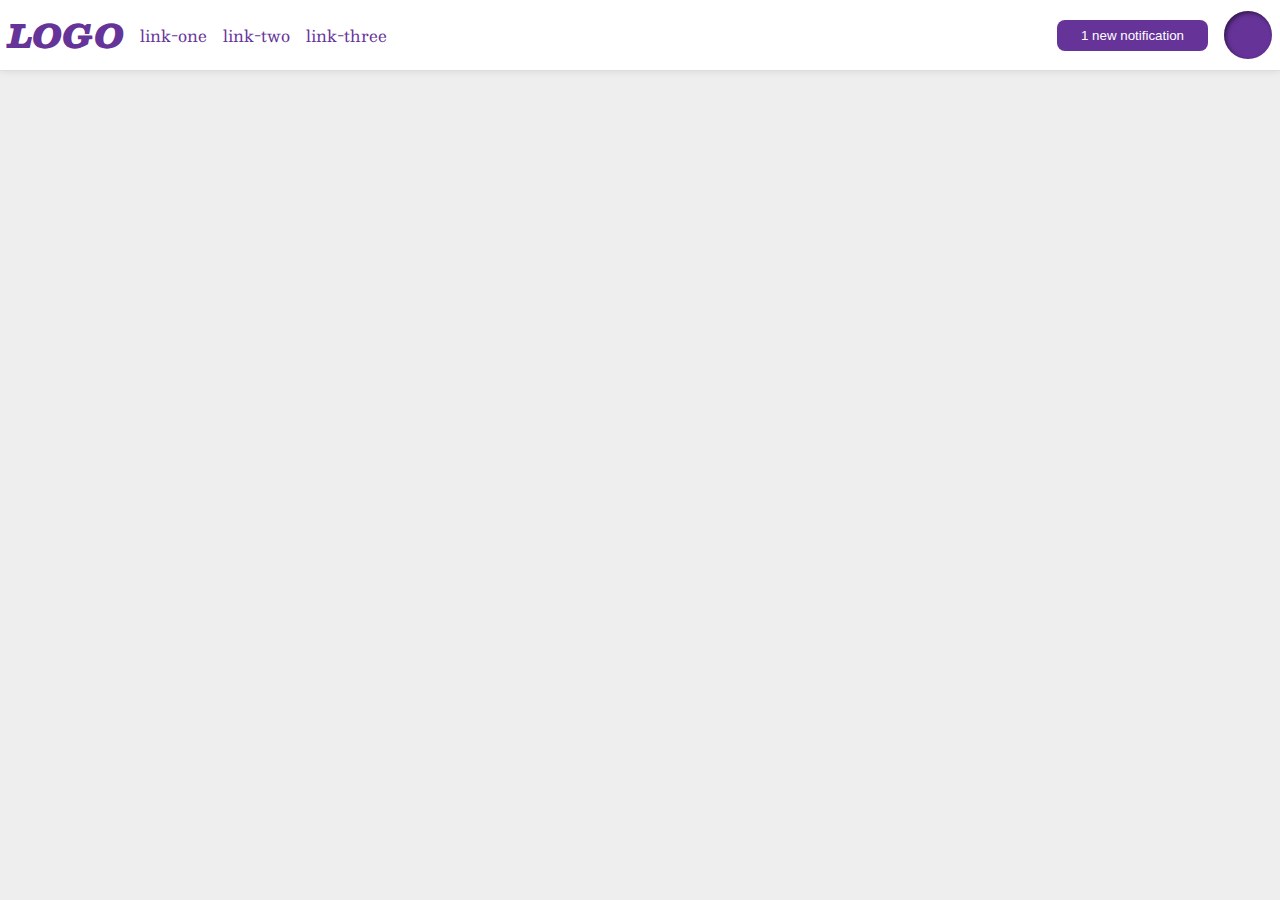
<file: flex/03-flex-header-2/index.html>
<!DOCTYPE html>
<html lang="en">
  <head>
    <meta charset="UTF-8">
    <meta http-equiv="X-UA-Compatible" content="IE=edge">
    <meta name="viewport" content="width=device-width, initial-scale=1.0">
    <title>Flex Header 2</title>
    <link rel="stylesheet" href="style.css">
  </head>
  <body>

    <div class="header">

      <div class="left">
        <div class="logo">
          LOGO
        </div>
        <ul class="links">
          <li><a href="https://google.com">link-one</a></li>
          <li><a href="https://google.com">link-two</a></li>
          <li><a href="https://google.com">link-three</a></li>
        </ul>
      </div>

      <div class="right">
        <button class="notifications">
          1 new notification
        </button>
        <div class="profile-image"></div>
      </div>
      
    </div>
    
  </body>
</html>
</file>
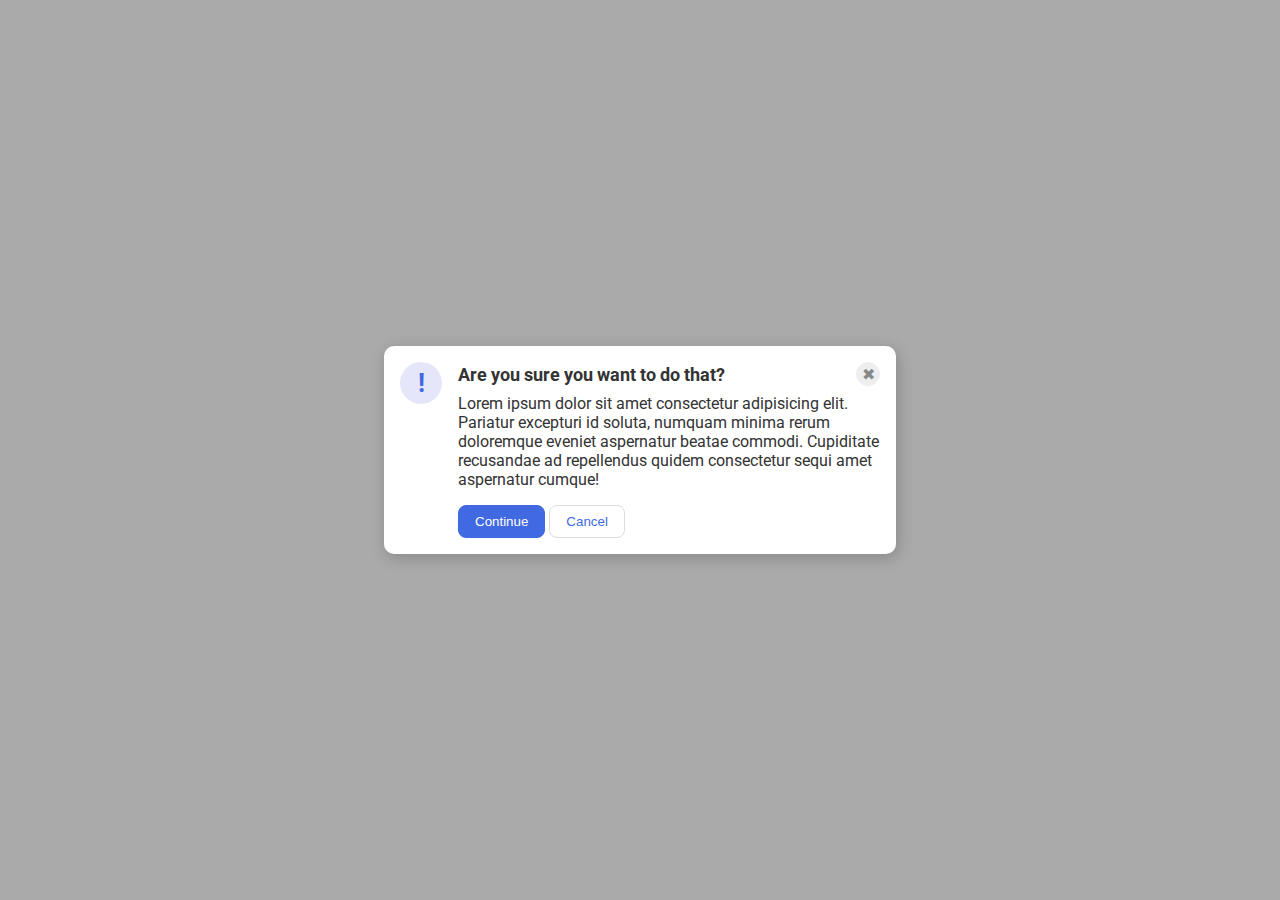
<file: flex/05-flex-modal/index.html>
<!DOCTYPE html>
<html lang="en">
  <head>
    <meta charset="UTF-8">
    <meta http-equiv="X-UA-Compatible" content="IE=edge">
    <meta name="viewport" content="width=device-width, initial-scale=1.0">
    <link rel="stylesheet" href="style.css">
    <title>Modal</title>
  </head>
  <body>

    <div class="modal">

      <div class="icon">!</div>

      <!-- additional container used here -->
      <div class="container">

        <!-- header div was moved to encompass the close button as well -->
        <div class="header">Are you sure you want to do that?
          <button class="close-button">✖</button>
        </div>

        <div class="text">Lorem ipsum dolor sit amet consectetur adipisicing elit. Pariatur excepturi id soluta, numquam minima rerum doloremque eveniet aspernatur beatae commodi. Cupiditate recusandae ad repellendus quidem consectetur sequi amet aspernatur cumque!</div>
        
        <button class="continue">Continue</button>
        
        <button class="cancel">Cancel</button>
      </div>
    </div>

  </body>
</html>
</file>
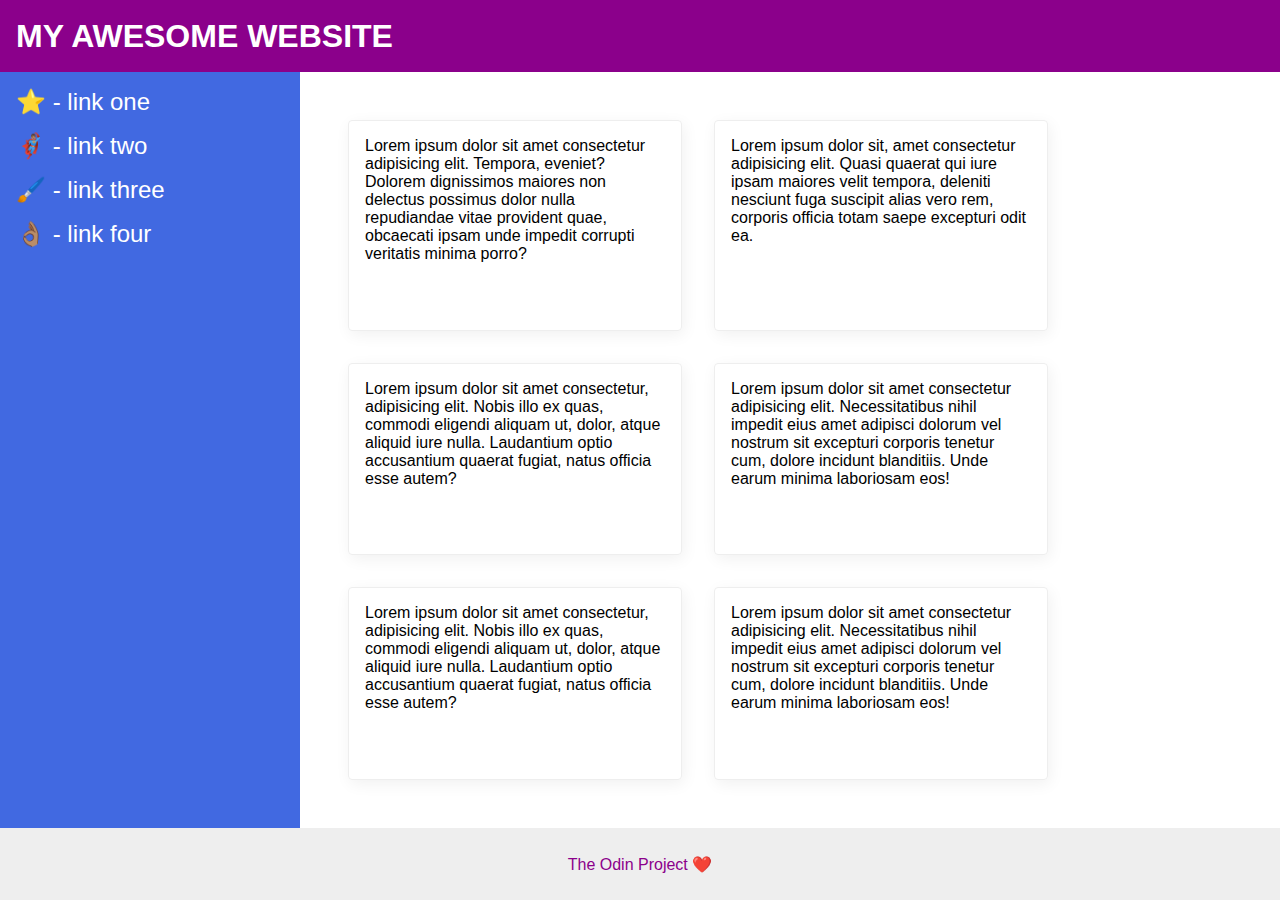
<file: flex/07-flex-layout-2/index.html>
<!DOCTYPE html>
<html lang="en">
  <head>
    <meta charset="UTF-8">
    <meta http-equiv="X-UA-Compatible" content="IE=edge">
    <meta name="viewport" content="width=device-width, initial-scale=1.0">
    <title>The Holy Grail</title>
    <link rel="stylesheet" href="style.css">
  </head>
  <body>

    <div class="header">
      MY AWESOME WEBSITE
    </div>

    <div class="body">
      <div class="sidebar">
        <ul>
          <li><a href="#">⭐ - link one</a></li>
          <li><a href="#">🦸🏽‍♂️ - link two</a></li>
          <li><a href="#">🖌️ - link three</a></li>
          <li><a href="#">👌🏽 - link four</a></li>
        </ul>
      </div>
  
      <div class="container">
        <div class="card">Lorem ipsum dolor sit amet consectetur adipisicing elit. Tempora, eveniet? Dolorem dignissimos maiores non delectus possimus dolor nulla repudiandae vitae provident quae, obcaecati ipsam unde impedit corrupti veritatis minima porro?</div>
        <div class="card">Lorem ipsum dolor sit, amet consectetur adipisicing elit. Quasi quaerat qui iure ipsam maiores velit tempora, deleniti nesciunt fuga suscipit alias vero rem, corporis officia totam saepe excepturi odit ea.</div>
        <div class="card">Lorem ipsum dolor sit amet consectetur, adipisicing elit. Nobis illo ex quas, commodi eligendi aliquam ut, dolor, atque aliquid iure nulla. Laudantium optio accusantium quaerat fugiat, natus officia esse autem?</div>
        <div class="card">Lorem ipsum dolor sit amet consectetur adipisicing elit. Necessitatibus nihil impedit eius amet adipisci dolorum vel nostrum sit excepturi corporis tenetur cum, dolore incidunt blanditiis. Unde earum minima laboriosam eos!</div>
        <div class="card">Lorem ipsum dolor sit amet consectetur, adipisicing elit. Nobis illo ex quas, commodi eligendi aliquam ut, dolor, atque aliquid iure nulla. Laudantium optio accusantium quaerat fugiat, natus officia esse autem?</div>
        <div class="card">Lorem ipsum dolor sit amet consectetur adipisicing elit. Necessitatibus nihil impedit eius amet adipisci dolorum vel nostrum sit excepturi corporis tenetur cum, dolore incidunt blanditiis. Unde earum minima laboriosam eos!</div>
      </div>
    </div>
    
    
    <div class="footer">
      The Odin Project ❤️
    </div>
  </body>
</html>
</file>
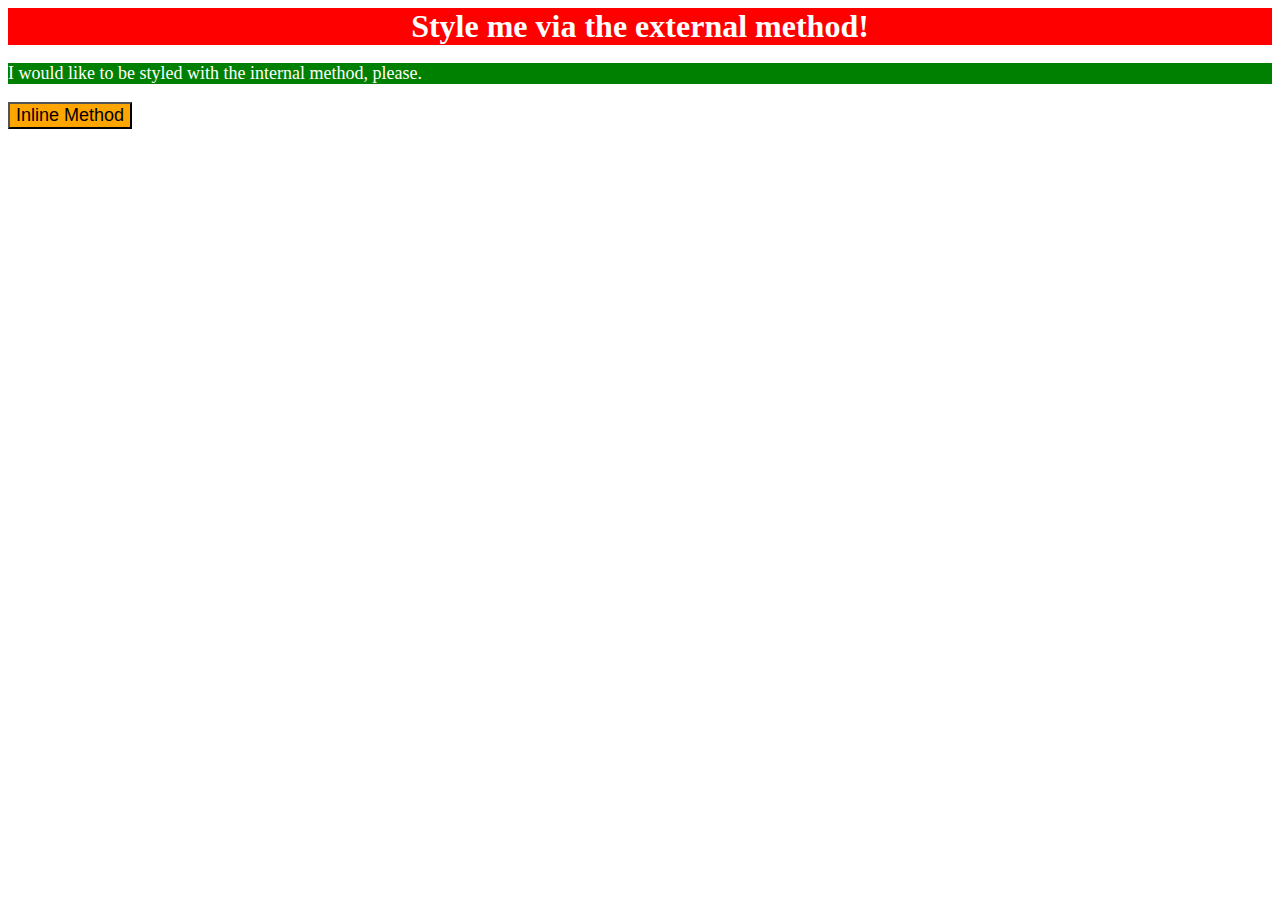
<file: foundations/01-css-methods/index.html>
<!DOCTYPE html>
<html lang="en">
  <head>
    <meta charset="UTF-8">
    <meta http-equiv="X-UA-Compatible" content="IE=edge">
    <meta name="viewport" content="width=device-width, initial-scale=1.0">
    <title>Methods for Adding CSS</title>
    <link rel="stylesheet" href="./style.css">

    <style>
      p {
        color: white;
        background-color: green;
        font-size: 18px;
      }
    </style>
  </head>
  <body>
    <div>Style me via the external method!</div>
    <p>I would like to be styled with the internal method, please.</p>
    <button style="background-color: orange; font-size: 18px;">Inline Method</button>
  </body>
</html>
</file>
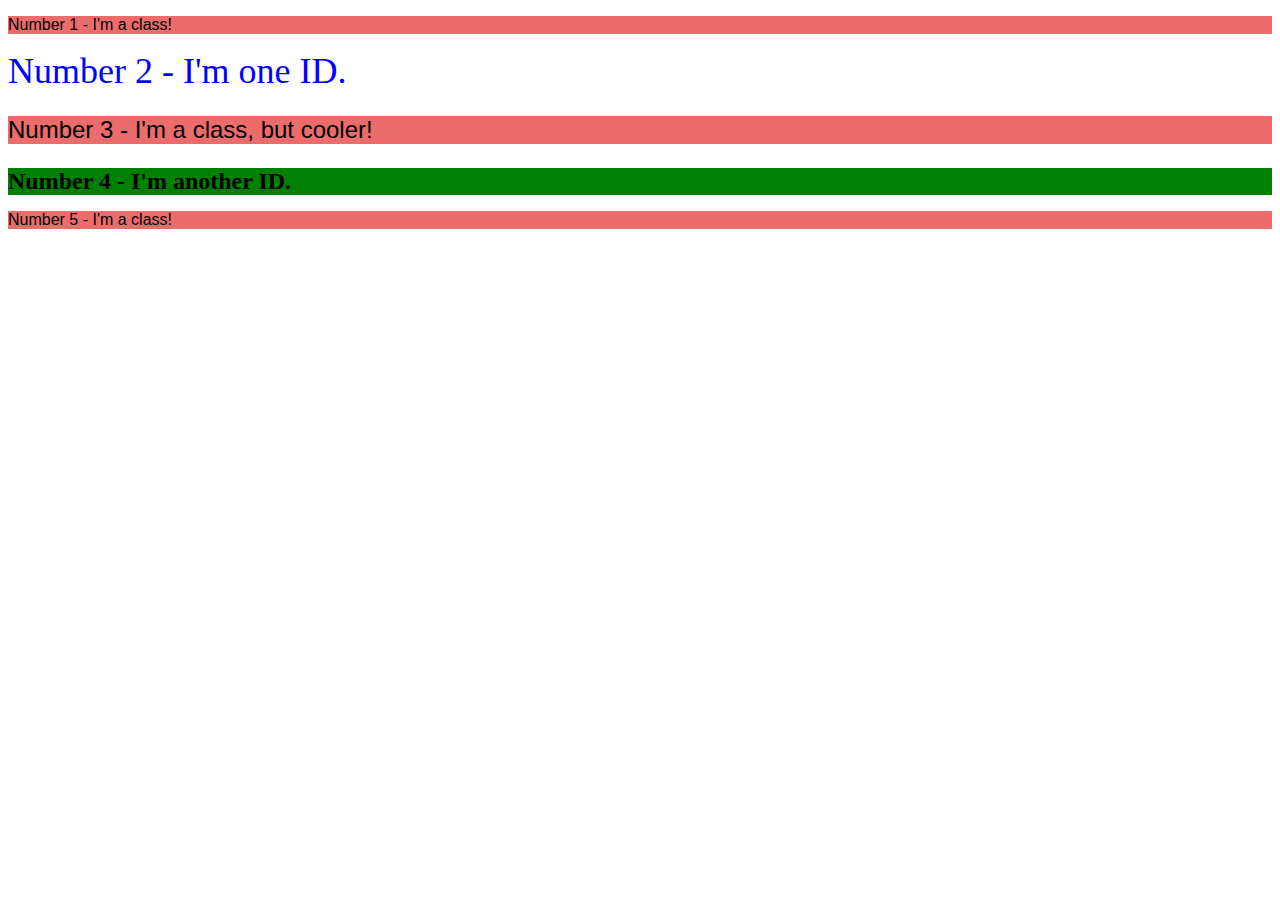
<file: foundations/02-class-id-selectors/index.html>
<!DOCTYPE html>
<html lang="en">
  <head>
    <meta charset="UTF-8">
    <meta http-equiv="X-UA-Compatible" content="IE=edge">
    <meta name="viewport" content="width=device-width, initial-scale=1.0">
    <title>Class and ID Selectors</title>
    <link rel="stylesheet" href="style.css">
  </head>
  <body>
    <p class="impares">Number 1 - I'm a class!</p>
    <div id="segundo">Number 2 - I'm one ID.</div>
    <p class="impares ajuste-fuente" >Number 3 - I'm a class, but cooler!</p>
    <div id="cuarto" class="ajuste-fuente">Number 4 - I'm another ID.</div>
    <p class="impares">Number 5 - I'm a class!</p>
  </body>
</html>
</file>
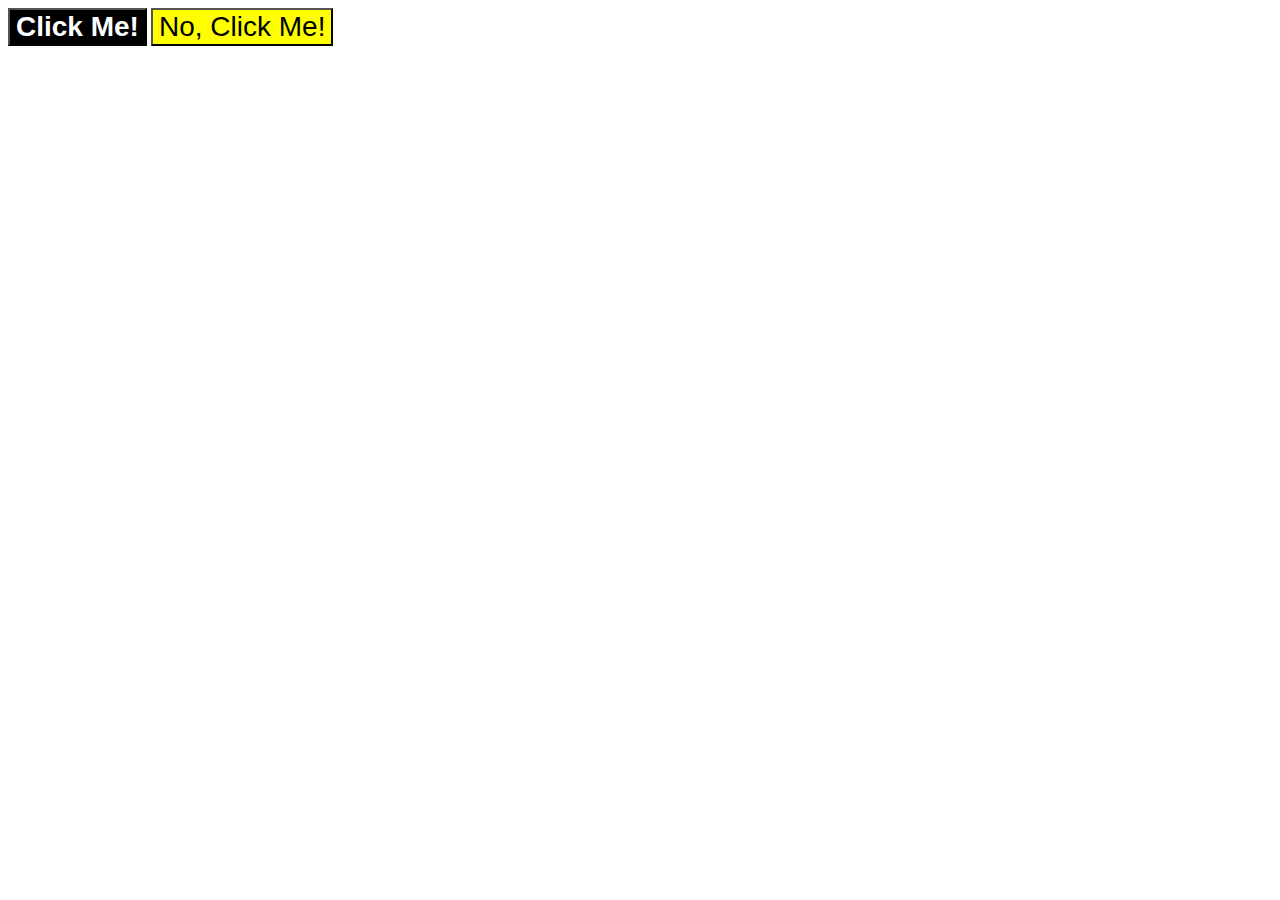
<file: foundations/03-grouping-selectors/index.html>
<!DOCTYPE html>
<html lang="en">
  <head>
    <meta charset="UTF-8">
    <meta http-equiv="X-UA-Compatible" content="IE=edge">
    <meta name="viewport" content="width=device-width, initial-scale=1.0">
    <title>Grouping Selectors</title>
    <link rel="stylesheet" href="style.css">
  </head>
  <body>
    <button class="primero">Click Me!</button>
    <button class="segundo">No, Click Me!</button>
  </body>
</html>
</file>
<file: flex/03-flex-header-2/style.css>
/* this is some magical font-importing.  
you'll learn about it later. */
@import url('https://fonts.googleapis.com/css2?family=Besley:ital,wght@0,400;1,900&display=swap');

body {
  margin: 0;
  background: #eee;
  font-family: Besley, serif;
}

.header {
  background: white;
  border-bottom: 1px solid #ddd;
  box-shadow: 0 0 8px rgba(0,0,0,.1);
}

.profile-image {
  background: rebeccapurple;
  box-shadow: inset 2px 2px 4px rgba(0,0,0,.5);
  border-radius: 50%;
  width: 48px;
  height: 48px;
}

.logo {
  color: rebeccapurple;
  font-size: 32px;
  font-weight: 900;
  font-style: italic;
}

button {
  border: none;
  border-radius: 8px;
  background: rebeccapurple;
  color: white;
  padding: 8px 24px;

}

a {
  /* this removes the line under our links */
  text-decoration: none;
  color: rebeccapurple;
}

ul {
  list-style-type: none;
}

/* Solución */

.header {
  display: flex;
  justify-content: space-between;
  padding: 8px;
}

.links {
  display: flex;
  gap: 16px;
  padding: 0;
  margin: 0;
}

.left, .right {
  display: flex;
  align-items: center;
  gap: 16px;
}
</file>
<file: flex/05-flex-modal/style.css>
@import url('https://fonts.googleapis.com/css2?family=Roboto:wght@400;700&display=swap');

html, body {
  height: 100%;
}

body {
  font-family: Roboto, sans-serif;
  margin: 0;
  background: #aaa;
  color: #333;
  /* I'll give you this one for free lol */
  display: flex;
  align-items: center;
  justify-content: center;
}

.modal {
  background: white;
  width: 480px;
  border-radius: 10px;
  box-shadow: 2px 4px 16px rgba(0,0,0,.2);
}

.icon {
  color: royalblue;
  font-size: 26px;
  font-weight: 700;
  background: lavender;
  width: 42px;
  height: 42px;
  border-radius: 50%;
  display: flex;
  align-items: center;
  justify-content: center;
}

.close-button {
  background: #eee;
  border-radius: 50%;
  color: #888;
  font-weight: 400;
  font-size: 16px;
  height: 24px;
  width: 24px;
  display: flex;
  align-items: center;
  justify-content: center;
  border: 1px solid #eee;
  padding: 0;
}

button {
  cursor: pointer;
  padding: 8px 16px;
  border-radius: 8px;
}

button.continue {
  background: royalblue;
  border: 1px solid royalblue;
  color: white;
}

button.cancel {
  background: white;
  border: 1px solid #ddd;
  color: royalblue;
}

/* solución */
.modal {
  display: flex;
  padding: 16px;
  gap: 16px;
}

.icon {
  flex-shrink: 0;
}

.header {
  display: flex;
  align-items: center;
  justify-content: space-between;
  font-size: 18px;
  font-weight: 700;
  margin-bottom: 8px;
}

.text {
  margin-bottom: 16px;
}
</file>
<file: flex/07-flex-layout-2/style.css>
body {
  font-family: -apple-system, BlinkMacSystemFont, 'Segoe UI', Roboto, Oxygen, Ubuntu, Cantarell, 'Open Sans', 'Helvetica Neue', sans-serif;
  margin: 0;
  min-height: 100vh;
}

.header {
  height: 72px;
  background: darkmagenta;
  color: white;
}

.footer {
  height: 72px;
  background: #eee;
  color: darkmagenta;
}

.sidebar {
  width: 300px;
  background: royalblue;
  box-sizing: border-box;
}

.card {
  border: 1px solid #eee;
  box-shadow: 2px 4px 16px rgba(0,0,0,.06);
  border-radius: 4px;
}

/* Solución */
body {
  display: flex;
  flex-direction: column;
}

.header {
  display: flex;
  align-items: center;

  padding: 0 16px;
  font-size: 32px;
  font-weight: 900;
  
}

.body {
  flex: 1;
  display: flex
}

.sidebar {
  flex-shrink: 0;
  padding: 16px;
}

ul {
  list-style-type: none;
  margin: 0;
  padding: 0;
}

li {
  margin-bottom: 16px;
}

a {
  color: white;
  text-decoration: none;
  font-size: 24px;
}

.container {
  padding: 48px;
  display: flex;
  flex-wrap: wrap;
  gap: 32px;
}


.card {
  padding: 16px;
  width: 300px;
}

.footer {
  display: flex;
  align-items: center;
  justify-content: center;
}
</file>
<file: foundations/01-css-methods/style.css>
div {
    color: white;
    background-color: red;
    font-size: 32px;
    text-align: center;
    font-weight: bold;
}
</file>
<file: foundations/02-class-id-selectors/style.css>
.impares {
    background-color: rgb(236, 108, 108);
    font-family: Verdana, Geneva, Tahoma, sans-serif;
}

#segundo {
    color: rgb(0, 0, 255);
    font-size: 36px;
}

.ajuste-fuente {
    font-size: 24px;
}

#cuarto {
    background-color: #008000;
    font-weight: bold;
}
</file>
<file: foundations/03-grouping-selectors/style.css>
.primero {
    background-color: black;
    color: white;
    font-weight: bold;
}

.segundo {
    background-color: yellow;
}

.primero, .segundo {
    font-size: 28px;
    font-family: Helvetica, "Times New Roman", sans-serif;
}
</file>
